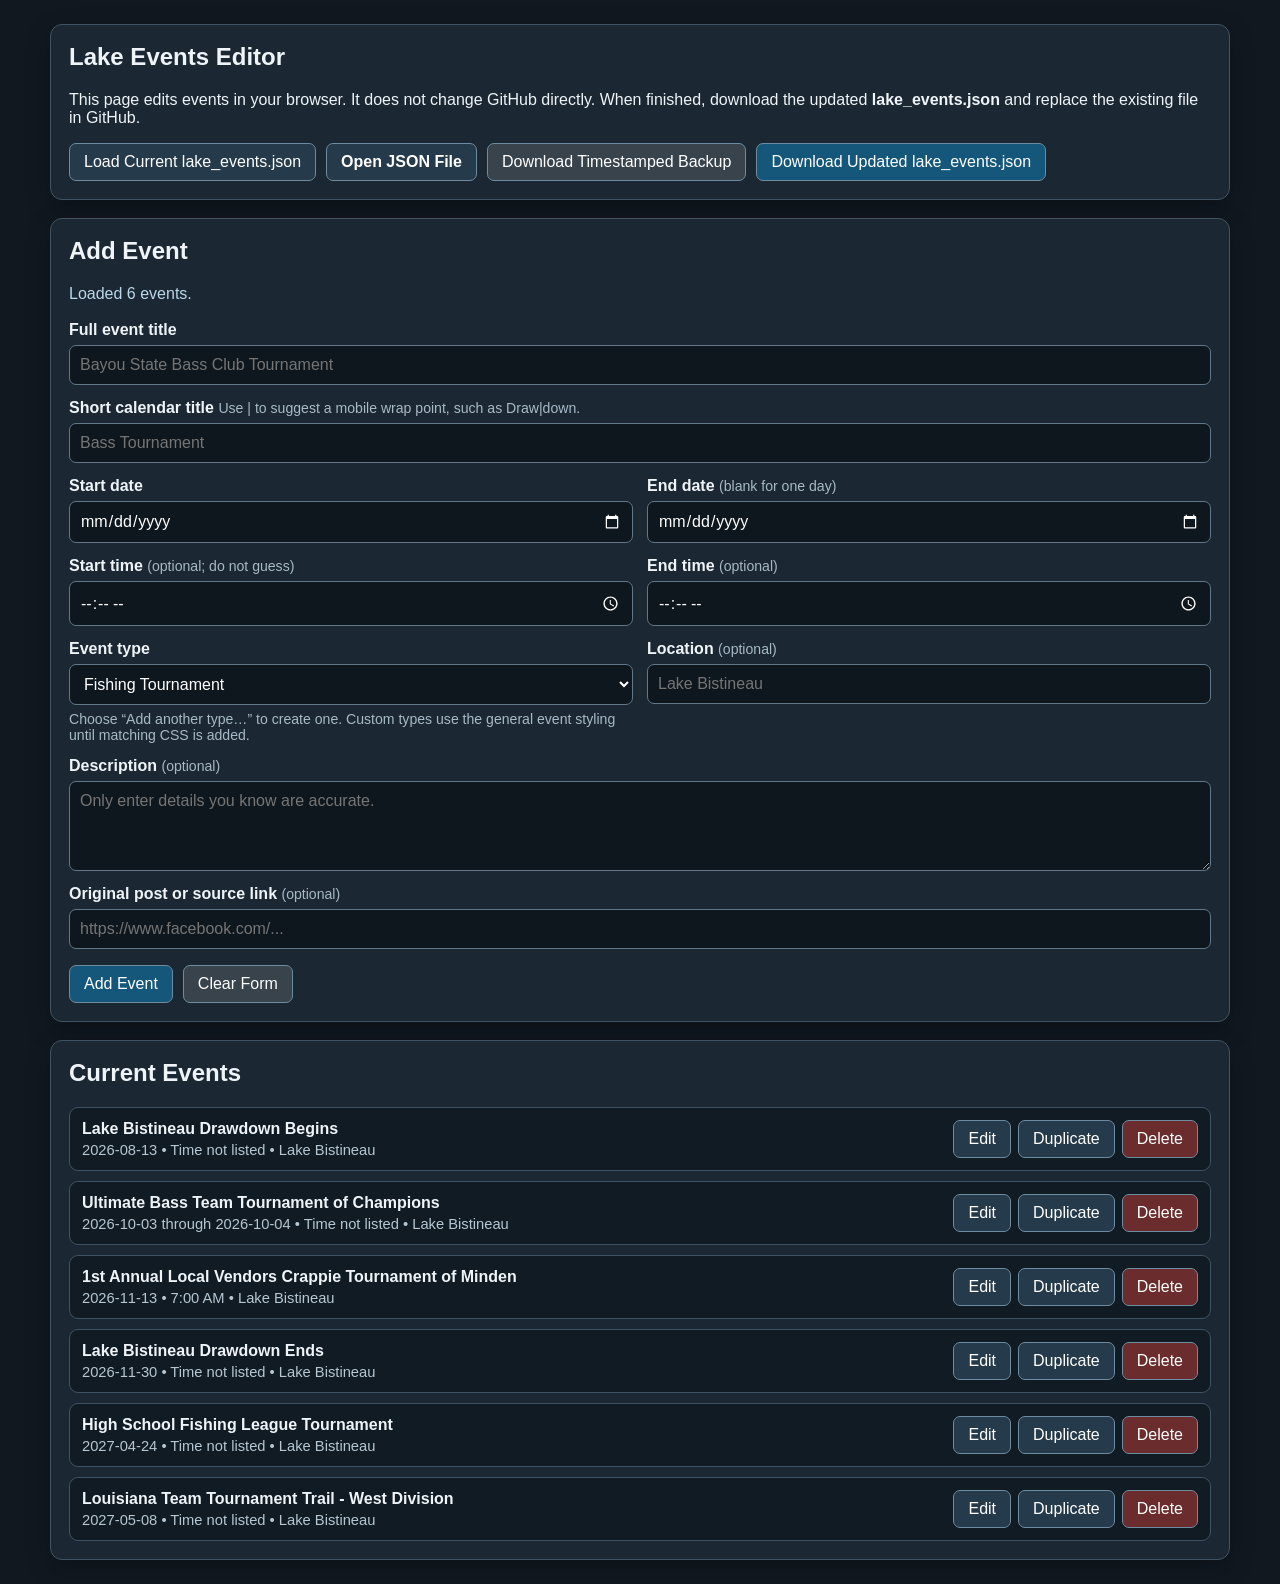
<file: calendar_editor.html>
<!DOCTYPE html>
<html lang="en">
<head>
  <meta charset="UTF-8">
  <meta name="viewport" content="width=device-width, initial-scale=1.0">
  <title>Lake Events Editor</title>
  <style>
    :root {
      color-scheme: dark;
      font-family: Arial, Helvetica, sans-serif;
    }

    * {
      box-sizing: border-box;
    }

    body {
      margin: 0;
      background: #111820;
      color: #eef4f8;
    }

    .editor-shell {
      width: min(1180px, calc(100% - 24px));
      margin: 24px auto;
    }

    h1, h2 {
      margin-top: 0;
    }

    .panel {
      background: #1b2732;
      border: 1px solid #415362;
      border-radius: 12px;
      padding: 18px;
      margin-bottom: 18px;
      box-shadow: 0 8px 24px rgba(0, 0, 0, .25);
    }

    .status {
      min-height: 1.4em;
      margin: 0 0 14px;
      color: #b9d8ea;
    }

    .status.error {
      color: #ffb6b6;
    }

    .grid {
      display: grid;
      grid-template-columns: repeat(2, minmax(0, 1fr));
      gap: 14px;
    }

    .field {
      display: flex;
      flex-direction: column;
      gap: 6px;
    }

    .field.full {
      grid-column: 1 / -1;
    }

    label {
      font-weight: 700;
    }

    .hint {
      color: #a8bac7;
      font-size: .88rem;
      font-weight: 400;
    }

    input, select, textarea, button {
      font: inherit;
    }

    input, select, textarea {
      width: 100%;
      border: 1px solid #607789;
      border-radius: 7px;
      background: #0f171e;
      color: #fff;
      padding: 10px;
    }

    textarea {
      min-height: 90px;
      resize: vertical;
    }

    .button-row {
      display: flex;
      flex-wrap: wrap;
      gap: 10px;
      margin-top: 16px;
    }

    button, .file-label {
      border: 1px solid #6f8ba0;
      border-radius: 7px;
      background: #253a4a;
      color: white;
      padding: 9px 14px;
      cursor: pointer;
      text-decoration: none;
    }

    button:hover, .file-label:hover {
      background: #315168;
    }

    button.primary {
      background: #14577a;
    }

    button.danger {
      background: #6a2c2c;
    }

    button.secondary {
      background: #38434c;
    }

    input[type="file"] {
      display: none;
    }

    .event-list {
      display: grid;
      gap: 10px;
    }

    .event-card {
      display: grid;
      grid-template-columns: minmax(0, 1fr) auto;
      gap: 12px;
      align-items: center;
      background: #111b23;
      border: 1px solid #3d5262;
      border-radius: 9px;
      padding: 12px;
    }

    .event-title {
      font-weight: 700;
      margin-bottom: 4px;
    }

    .event-meta {
      color: #b6c7d3;
      font-size: .92rem;
    }

    .event-actions {
      display: flex;
      flex-wrap: wrap;
      justify-content: flex-end;
      gap: 7px;
    }

    .empty {
      color: #b6c7d3;
      font-style: italic;
    }

    @media (max-width: 720px) {
      .grid {
        grid-template-columns: 1fr;
      }

      .field.full {
        grid-column: auto;
      }

      .event-card {
        grid-template-columns: 1fr;
      }

      .event-actions {
        justify-content: flex-start;
      }
    }
  </style>
</head>
<body>
  <main class="editor-shell">
    <section class="panel">
      <h1>Lake Events Editor</h1>
      <p>
        This page edits events in your browser. It does not change GitHub directly.
        When finished, download the updated <strong>lake_events.json</strong> and replace
        the existing file in GitHub.
      </p>

      <div class="button-row">
        <button type="button" id="load-current">Load Current lake_events.json</button>
        <label class="file-label" for="load-file">Open JSON File</label>
        <input type="file" id="load-file" accept=".json,application/json">
        <button type="button" id="download-backup" class="secondary">Download Timestamped Backup</button>
        <button type="button" id="download-json" class="primary">Download Updated lake_events.json</button>
      </div>
    </section>

    <section class="panel">
      <h2 id="form-heading">Add Event</h2>
      <p id="status" class="status"></p>

      <form id="event-form">
        <div class="grid">
          <div class="field full">
            <label for="title">Full event title</label>
            <input id="title" required placeholder="Bayou State Bass Club Tournament">
          </div>

          <div class="field full">
            <label for="calendar-title">
              Short calendar title
              <span class="hint">Use | to suggest a mobile wrap point, such as Draw|down.</span>
            </label>
            <input id="calendar-title" required placeholder="Bass Tournament">
          </div>

          <div class="field">
            <label for="date">Start date</label>
            <input id="date" type="date" required>
          </div>

          <div class="field">
            <label for="end-date">End date <span class="hint">(blank for one day)</span></label>
            <input id="end-date" type="date">
          </div>

          <div class="field">
            <label for="time">Start time <span class="hint">(optional; do not guess)</span></label>
            <input id="time" type="time">
          </div>

          <div class="field">
            <label for="end-time">End time <span class="hint">(optional)</span></label>
            <input id="end-time" type="time">
          </div>

          <div class="field">
            <label for="type">Event type</label>
            <select id="type"></select>
            <input
              id="custom-type"
              placeholder="New type, such as poker-run"
              hidden
            >
            <span class="hint">
              Choose “Add another type…” to create one. Custom types use the
              general event styling until matching CSS is added.
            </span>
          </div>

          <div class="field">
            <label for="location">Location <span class="hint">(optional)</span></label>
            <input id="location" placeholder="Lake Bistineau">
          </div>

          <div class="field full">
            <label for="description">Description <span class="hint">(optional)</span></label>
            <textarea id="description" placeholder="Only enter details you know are accurate."></textarea>
          </div>

          <div class="field full">
            <label for="source">Original post or source link <span class="hint">(optional)</span></label>
            <input id="source" type="url" placeholder="https://www.facebook.com/...">
          </div>
        </div>

        <div class="button-row">
          <button type="submit" class="primary" id="save-event">Add Event</button>
          <button type="button" class="secondary" id="cancel-edit" hidden>Cancel Edit</button>
          <button type="reset" class="secondary" id="clear-form">Clear Form</button>
        </div>
      </form>
    </section>

    <section class="panel">
      <h2>Current Events</h2>
      <div id="event-list" class="event-list"></div>
    </section>
  </main>

  <script>
    (() => {
      const form = document.getElementById('event-form');
      const list = document.getElementById('event-list');
      const status = document.getElementById('status');
      const formHeading = document.getElementById('form-heading');
      const saveButton = document.getElementById('save-event');
      const cancelButton = document.getElementById('cancel-edit');
      const loadCurrentButton = document.getElementById('load-current');
      const loadFileInput = document.getElementById('load-file');
      const downloadButton = document.getElementById('download-json');
      const backupButton = document.getElementById('download-backup');

      const fields = {
        title: document.getElementById('title'),
        calendarTitle: document.getElementById('calendar-title'),
        date: document.getElementById('date'),
        endDate: document.getElementById('end-date'),
        time: document.getElementById('time'),
        endTime: document.getElementById('end-time'),
        type: document.getElementById('type'),
        customType: document.getElementById('custom-type'),
        location: document.getElementById('location'),
        description: document.getElementById('description'),
        source: document.getElementById('source')
      };

      let events = [];
      let editingId = null;

      const builtInTypes = {
        tournament: 'Fishing Tournament',
        drawdown: 'Drawdown',
        'boat-parade': 'Boat Parade',
        closure: 'Closure',
        cleanup: 'Lake Cleanup',
        holiday: 'Holiday Event',
        meeting: 'Meeting',
        general: 'Lake Event'
      };

      function typeLabel(type) {
        if (builtInTypes[type]) {
          return builtInTypes[type];
        }

        return String(type || 'general')
          .split('-')
          .filter(Boolean)
          .map(word =>
            word.charAt(0).toUpperCase() + word.slice(1)
          )
          .join(' ');
      }

      function normalizeType(value) {
        return String(value || '')
          .trim()
          .toLowerCase()
          .normalize('NFKD')
          .replace(/[\u0300-\u036f]/g, '')
          .replace(/[^a-z0-9]+/g, '-')
          .replace(/^-+|-+$/g, '');
      }

      function refreshTypeOptions(selectedType = 'tournament') {
        const knownTypes = new Set(Object.keys(builtInTypes));

        events.forEach(event => {
          if (event.type) {
            knownTypes.add(event.type);
          }
        });

        if (selectedType) {
          knownTypes.add(selectedType);
        }

        fields.type.innerHTML = '';

        [...knownTypes]
          .sort((a, b) =>
            typeLabel(a).localeCompare(typeLabel(b))
          )
          .forEach(type => {
            const option = document.createElement('option');
            option.value = type;
            option.textContent = typeLabel(type);
            fields.type.appendChild(option);
          });

        const otherOption = document.createElement('option');
        otherOption.value = '__custom__';
        otherOption.textContent = 'Add another type…';
        fields.type.appendChild(otherOption);

        if (knownTypes.has(selectedType)) {
          fields.type.value = selectedType;
          fields.customType.hidden = true;
          fields.customType.value = '';
        } else {
          fields.type.value = '__custom__';
          fields.customType.hidden = false;
          fields.customType.value = selectedType || '';
        }
      }

      function setStatus(message, isError = false) {
        status.textContent = message;
        status.classList.toggle('error', isError);
      }

      function normalizeCalendarTitle(value) {
        return value.replace(/\|/g, '<wbr>').trim();
      }

      function editorCalendarTitle(value) {
        return (value || '').replace(/<wbr\s*\/?>/gi, '|');
      }

      function slugify(value) {
        return value
          .toLowerCase()
          .normalize('NFKD')
          .replace(/[\u0300-\u036f]/g, '')
          .replace(/[^a-z0-9]+/g, '-')
          .replace(/^-+|-+$/g, '')
          .slice(0, 70);
      }

      function makeUniqueId(date, title, excludedId = null) {
        const base = `${date}-${slugify(title)}` || `event-${Date.now()}`;
        let candidate = base;
        let number = 2;

        const used = new Set(
          events
            .filter(event => event.id !== excludedId)
            .map(event => event.id)
        );

        while (used.has(candidate)) {
          candidate = `${base}-${number}`;
          number += 1;
        }

        return candidate;
      }

      function timeToDisplay(value) {
        if (!value) return '';

        const [hoursText, minutes] = value.split(':');
        const hours = Number(hoursText);
        const suffix = hours >= 12 ? 'PM' : 'AM';
        const displayHour = hours % 12 || 12;

        return `${displayHour}:${minutes} ${suffix}`;
      }

      function displayToTime(value) {
        if (!value) return '';

        const match = value.trim().match(/^(\d{1,2}):(\d{2})\s*(AM|PM)$/i);
        if (!match) return '';

        let hours = Number(match[1]);
        const minutes = match[2];
        const suffix = match[3].toUpperCase();

        if (suffix === 'AM' && hours === 12) hours = 0;
        if (suffix === 'PM' && hours !== 12) hours += 12;

        return `${String(hours).padStart(2, '0')}:${minutes}`;
      }

      function sortEvents() {
        events.sort((a, b) =>
          (a.date || '').localeCompare(b.date || '') ||
          (a.time || '').localeCompare(b.time || '') ||
          (a.title || '').localeCompare(b.title || '')
        );
      }

      function resetForm() {
        form.reset();
        refreshTypeOptions('tournament');
        editingId = null;
        formHeading.textContent = 'Add Event';
        saveButton.textContent = 'Add Event';
        cancelButton.hidden = true;
      }

      function getFormEvent() {
        const title = fields.title.value.trim();
        const date = fields.date.value;
        const endDate = fields.endDate.value;

        if (!title || !date) {
          throw new Error('Full title and start date are required.');
        }

        if (endDate && endDate < date) {
          throw new Error('End date cannot be before the start date.');
        }

        const source = fields.source.value.trim();

        if (source && !/^https?:\/\//i.test(source)) {
          throw new Error('The source link must begin with http:// or https://.');
        }

        const selectedType =
          fields.type.value === '__custom__'
            ? normalizeType(fields.customType.value)
            : fields.type.value;

        if (!selectedType) {
          throw new Error('Enter a name for the new event type.');
        }

        const existing =
          editingId
            ? events.find(event => event.id === editingId)
            : null;

        const event = {
          id:
            existing?.id ||
            makeUniqueId(date, title),
          calendarTitle:
            normalizeCalendarTitle(
              fields.calendarTitle.value.trim() || title
            ),
          title,
          date,
          time: timeToDisplay(fields.time.value),
          endTime: timeToDisplay(fields.endTime.value),
          type: selectedType || 'general',
          location: fields.location.value.trim(),
          description: fields.description.value.trim()
        };

        if (endDate && endDate !== date) {
          event.endDate = endDate;
        }

        if (source) {
          event.source = source;
        }

        return event;
      }

      function renderEvents() {
        sortEvents();

        const currentType =
          fields.type.value === '__custom__'
            ? normalizeType(fields.customType.value)
            : fields.type.value;

        refreshTypeOptions(currentType || 'tournament');
        list.innerHTML = '';

        if (!events.length) {
          list.innerHTML =
            '<p class="empty">No events loaded yet.</p>';
          return;
        }

        events.forEach(event => {
          const card = document.createElement('article');
          card.className = 'event-card';

          const information = document.createElement('div');
          const title = document.createElement('div');
          const meta = document.createElement('div');

          title.className = 'event-title';
          title.textContent = event.title;

          meta.className = 'event-meta';
          meta.textContent = [
            event.endDate
              ? `${event.date} through ${event.endDate}`
              : event.date,
            event.time || 'Time not listed',
            event.location || 'Location not listed'
          ].join(' • ');

          information.append(title, meta);

          const actions = document.createElement('div');
          actions.className = 'event-actions';

          const edit = document.createElement('button');
          edit.type = 'button';
          edit.textContent = 'Edit';
          edit.addEventListener('click', () => editEvent(event.id));

          const duplicate = document.createElement('button');
          duplicate.type = 'button';
          duplicate.textContent = 'Duplicate';
          duplicate.addEventListener('click', () => duplicateEvent(event.id));

          const remove = document.createElement('button');
          remove.type = 'button';
          remove.className = 'danger';
          remove.textContent = 'Delete';
          remove.addEventListener('click', () => deleteEvent(event.id));

          actions.append(edit, duplicate, remove);
          card.append(information, actions);
          list.appendChild(card);
        });
      }

      function editEvent(id) {
        const event = events.find(item => item.id === id);
        if (!event) return;

        editingId = id;
        fields.title.value = event.title || '';
        fields.calendarTitle.value =
          editorCalendarTitle(event.calendarTitle || event.title);
        fields.date.value = event.date || '';
        fields.endDate.value = event.endDate || '';
        fields.time.value = displayToTime(event.time);
        fields.endTime.value = displayToTime(event.endTime);
        refreshTypeOptions(event.type || 'general');
        fields.location.value = event.location || '';
        fields.description.value = event.description || '';
        fields.source.value = event.source || '';

        formHeading.textContent = 'Edit Event';
        saveButton.textContent = 'Save Changes';
        cancelButton.hidden = false;
        setStatus(`Editing: ${event.title}`);
        window.scrollTo({ top: formHeading.offsetTop - 16, behavior: 'smooth' });
      }

      function duplicateEvent(id) {
        const source = events.find(item => item.id === id);
        if (!source) return;

        const copy = {
          ...source,
          id: makeUniqueId(source.date, `${source.title} copy`)
        };

        copy.title = `${source.title} Copy`;
        events.push(copy);
        renderEvents();
        editEvent(copy.id);
        setStatus('Duplicate created. Change its title or date, then save.');
      }

      function deleteEvent(id) {
        const event = events.find(item => item.id === id);
        if (!event) return;

        if (!confirm(`Delete "${event.title}"?`)) return;

        events = events.filter(item => item.id !== id);

        if (editingId === id) {
          resetForm();
        }

        renderEvents();
        setStatus('Event deleted from the editor. Download the JSON to make the change permanent.');
      }

      function validateLoadedEvents(data) {
        if (!Array.isArray(data)) {
          throw new Error('The JSON file must contain an array of events.');
        }

        const usedIds = new Set();

        return data
          .filter(event => event && event.title && event.date)
          .map(event => {
            const copy = { ...event };

            if (!copy.id || usedIds.has(copy.id)) {
              copy.id = makeUniqueId(copy.date, copy.title);
            }

            usedIds.add(copy.id);
            return copy;
          });
      }

      async function loadCurrentFile() {
        try {
          setStatus('Loading lake_events.json…');
          const response = await fetch('lake_events.json', { cache: 'no-store' });

          if (!response.ok) {
            throw new Error(`The server returned ${response.status}.`);
          }

          events = validateLoadedEvents(await response.json());
          resetForm();
          renderEvents();
          setStatus(`Loaded ${events.length} event${events.length === 1 ? '' : 's'}.`);
        } catch (error) {
          setStatus(
            `Could not load automatically: ${error.message} Use "Open JSON File" instead.`,
            true
          );
        }
      }

      function loadChosenFile(file) {
        const reader = new FileReader();

        reader.onload = () => {
          try {
            events = validateLoadedEvents(JSON.parse(reader.result));
            resetForm();
            renderEvents();
            setStatus(`Loaded ${events.length} event${events.length === 1 ? '' : 's'} from ${file.name}.`);
          } catch (error) {
            setStatus(`Could not read that file: ${error.message}`, true);
          }
        };

        reader.readAsText(file);
      }

      function jsonText() {
        sortEvents();
        return `${JSON.stringify(events, null, 2)}\n`;
      }

      function downloadFile(filename, contents) {
        const blob = new Blob([contents], { type: 'application/json' });
        const url = URL.createObjectURL(blob);
        const link = document.createElement('a');

        link.href = url;
        link.download = filename;
        document.body.appendChild(link);
        link.click();
        link.remove();

        setTimeout(() => URL.revokeObjectURL(url), 1000);
      }

      function timestamp() {
        const now = new Date();
        const pad = value => String(value).padStart(2, '0');

        return [
          now.getFullYear(),
          pad(now.getMonth() + 1),
          pad(now.getDate()),
          '_',
          pad(now.getHours()),
          pad(now.getMinutes())
        ].join('');
      }

      form.addEventListener('submit', event => {
        event.preventDefault();

        try {
          const savedEvent = getFormEvent();

          if (editingId) {
            const index = events.findIndex(item => item.id === editingId);

            if (index >= 0) {
              events[index] = savedEvent;
            }
          } else {
            events.push(savedEvent);
          }

          const message =
            editingId
              ? 'Event updated in the editor.'
              : 'Event added to the editor.';

          resetForm();
          renderEvents();
          setStatus(`${message} Download lake_events.json when finished.`);
        } catch (error) {
          setStatus(error.message, true);
        }
      });

      cancelButton.addEventListener('click', () => {
        resetForm();
        setStatus('Edit cancelled.');
      });

      form.addEventListener('reset', () => {
        setTimeout(() => {
          if (!editingId) {
            fields.type.value = 'tournament';
          }
        });
      });

      fields.type.addEventListener('change', () => {
        const addingCustom =
          fields.type.value === '__custom__';

        fields.customType.hidden = !addingCustom;

        if (addingCustom) {
          fields.customType.focus();
        } else {
          fields.customType.value = '';
        }
      });

      loadCurrentButton.addEventListener('click', loadCurrentFile);

      loadFileInput.addEventListener('change', () => {
        const file = loadFileInput.files?.[0];

        if (file) {
          loadChosenFile(file);
        }

        loadFileInput.value = '';
      });

      downloadButton.addEventListener('click', () => {
        downloadFile('lake_events.json', jsonText());
        setStatus('Downloaded the updated lake_events.json.');
      });

      backupButton.addEventListener('click', () => {
        downloadFile(
          `lake_events_${timestamp()}.json`,
          jsonText()
        );
        setStatus('Downloaded a timestamped backup.');
      });

      refreshTypeOptions('tournament');
      renderEvents();
      loadCurrentFile();
    })();
  </script>
</body>
</html>
</file>
